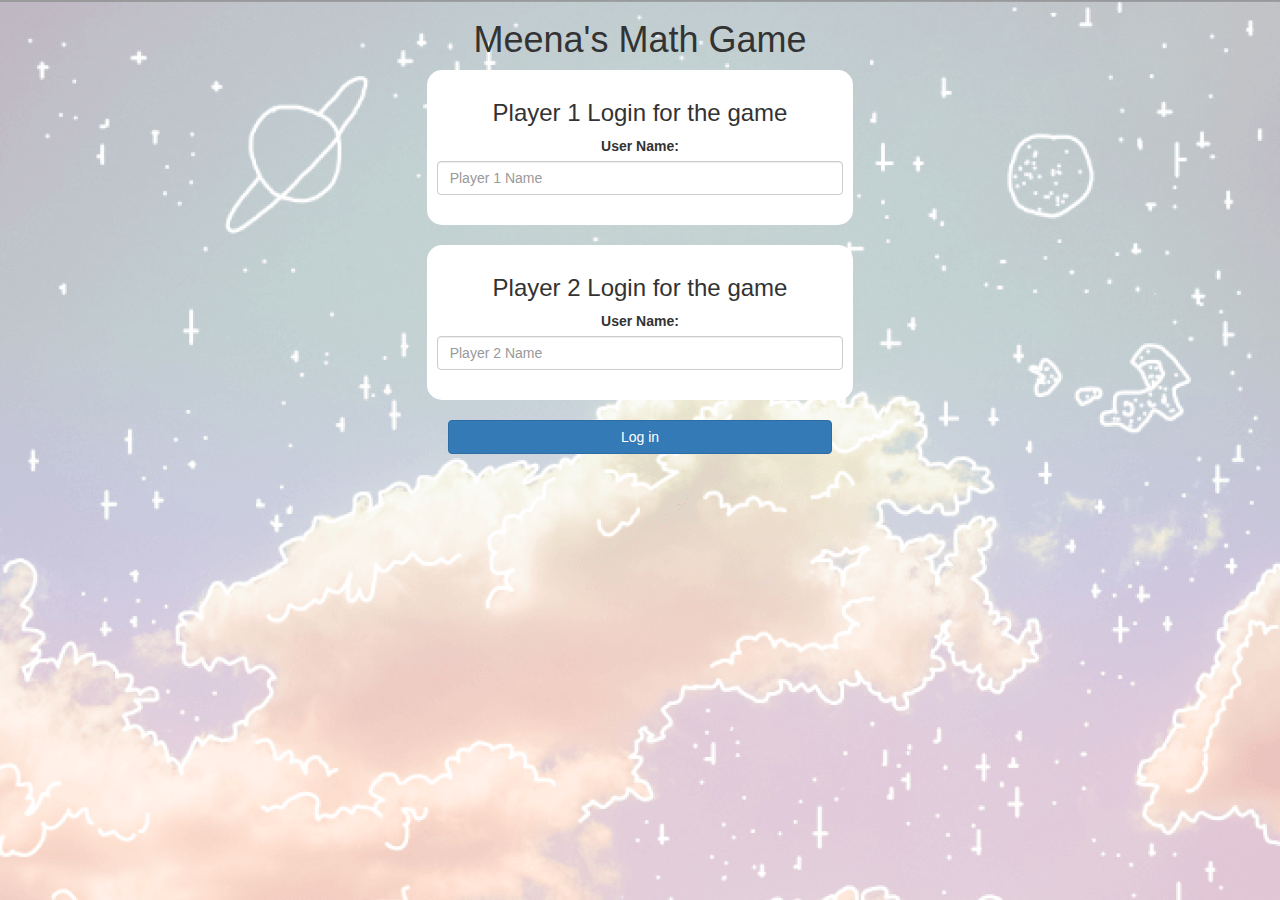
<file: index.html>
<!DOCTYPE html>
<html>
<head>
	<title>Meena's Math Game</title>

<meta name="viewport" content="width=device-width, initial-scale=1">
<link rel="stylesheet" href="https://maxcdn.bootstrapcdn.com/bootstrap/3.4.0/css/bootstrap.min.css">
<script src="https://ajax.googleapis.com/ajax/libs/jquery/3.4.1/jquery.min.js"></script>
<script src="https://maxcdn.bootstrapcdn.com/bootstrap/3.4.0/js/bootstrap.min.js"></script>


<link rel="stylesheet" type="text/css" href="style.css">

<script src="main.js"></script>
</head>
<body>

<center>
	<h1>Meena's Math Game</h1>

	<div class="col-lg-4 col-sm-8 col-xs-11 login_div1">
		<h3 >Player 1 Login for the game</h3>
		<label >User Name:</label>
		 <input type="text" id="player1_name_input" class="form-control" placeholder="Player 1 Name">
		 <br>
	</div>
<br>
	<div class="col-lg-4 col-sm-8 col-xs-11 login_div2">
		<h3 >Player 2 Login for the game</h3>
		  <label >User Name:</label>
		 <input type="text" id="player2_name_input" class="form-control" placeholder="Player 2 Name">
		<br>
	</div>
	<br>
		<button style="width:30%" class="btn btn-primary" onclick="addUser()">Log in</button>
</center>

</body>
</html>
</file>
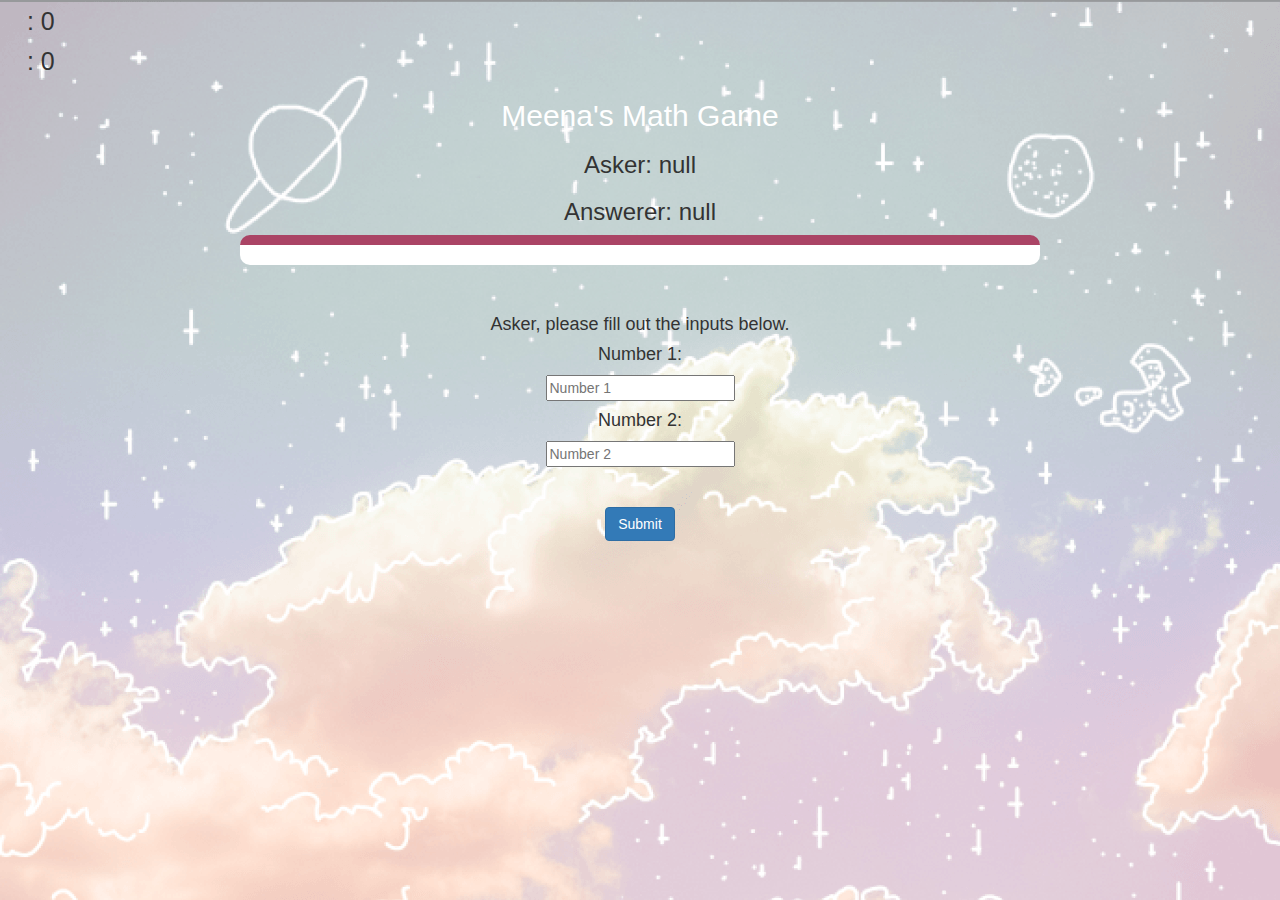
<file: gamepage.html>
<!DOCTYPE html>
<html>
<head>
	<title>Meena's Math Game</title>
<meta name="viewport" content="width=device-width, initial-scale=1">
<link rel="stylesheet" href="https://maxcdn.bootstrapcdn.com/bootstrap/3.4.0/css/bootstrap.min.css">
<script src="https://ajax.googleapis.com/ajax/libs/jquery/3.4.1/jquery.min.js"></script>
<script src="https://maxcdn.bootstrapcdn.com/bootstrap/3.4.0/js/bootstrap.min.js"></script>
<link rel="stylesheet" type="text/css" href="style.css">
</head>
<body>
<h3 id="player1"></h3><span style="font-size:25px" id="player1score"></span>
<br>
<h3 id="player2"></h3><span style="font-size:25px" id="player2score"></span>
<div class="container">
	<center>
		<h2 style="color: white;">Meena's Math Game</h2>
		<h3 id="word_chooser"></h3>
		<h3 id="word_guesser"></h3>
		<div id="output"></div>

		<br>
		<br>
		<h4>Asker, please fill out the inputs below.</43>
		<h4>Number 1:</h4>
		<input id="num1" type="text" placeholder="Number 1">
		<h4>Number 2:</h4>
		<input id="bum2" type="text" placeholder="Number 2">
		<br>
		<br>
		<br>
		<button class="btn btn-primary" onclick="submit()">Submit</button>
	</center>
</div>

<script src="gamepage.js"></script>
</body>
</html>
</file>
<file: style.css>
body
{
	background-image: url("635988.webp");
}

	.login_div1 , .login_div2
	{
		background: white;
		padding: 10px;
		float: none;
		border-radius: 15px;
	}


#player1 , #player2
{
	display: inline-block;
	margin-left: 20px;
}
#chooser_input
{
	width: 800px;
}
#word_display
{
	letter-spacing: 5px;
}
#output
{
background: white;
border-radius: 10px;
border-top: 10px solid #AA4465;
padding: 10px;
float: none;
text-align: left;
width:800px;
}
</file>
